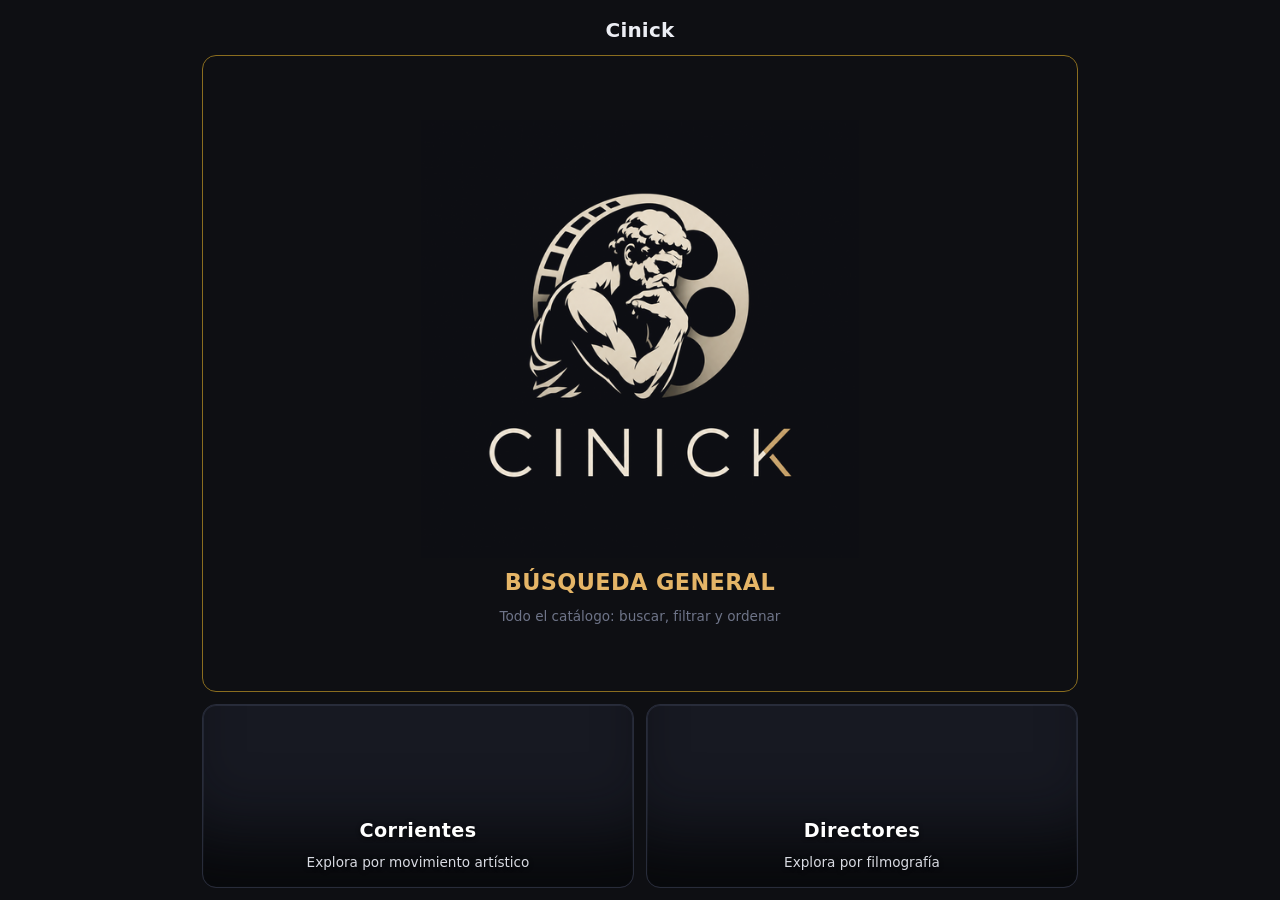
<file: index.html>
<!doctype html>
<html lang="es">
<head>
<meta charset="utf-8">
<meta name="viewport" content="width=device-width, initial-scale=1, viewport-fit=cover">
<title>Cinick</title>
<meta name="description" content="Catálogo personal de cine: películas, animación, series y documentales.">
<meta name="theme-color" content="#0e0f13">
<meta name="apple-mobile-web-app-capable" content="yes">
<meta name="apple-mobile-web-app-status-bar-style" content="black-translucent">
<meta name="apple-mobile-web-app-title" content="Cinick">
<link rel="manifest" href="manifest.json">
<link rel="icon" href="icons/favicon-32.png">
<link rel="apple-touch-icon" href="icons/apple-touch-icon.png">
<link rel="stylesheet" href="styles.css">
</head>
<body class="home-body">

<h1 class="home-title">Cinick</h1>

<main class="home-wrap">
  <a class="home-tile home-tile-main" href="catalogo.html" style="background-color:#0e0f13">
    <img class="home-tile-logo" src="icons/icon-512.png" alt="">
    <span class="home-tile-label">BÚSQUEDA GENERAL</span>
    <span class="home-tile-sub">Todo el catálogo: buscar, filtrar y ordenar</span>
  </a>

  <div class="home-row">
    <a class="home-tile home-tile-bg" href="corrientes.html"
       style="background-image:url('https://image.tmdb.org/t/p/w500/1uqxcqhTNXZLyZoNKeqVkMVzuU4.jpg')">
      <span class="home-tile-label">Corrientes</span>
      <span class="home-tile-sub">Explora por movimiento artístico</span>
    </a>
    <a class="home-tile home-tile-bg" href="directores.html"
       style="background-image:url('https://image.tmdb.org/t/p/w500/wwBzRDoIW6Ld64h6OkQ6ImCZKsR.jpg')">
      <span class="home-tile-label">Directores</span>
      <span class="home-tile-sub">Explora por filmografía</span>
    </a>
  </div>
</main>

<script>
if ('serviceWorker' in navigator) {
  window.addEventListener('load', () => navigator.serviceWorker.register('sw.js').catch(() => {}));
}
</script>
</body>
</html>
</file>
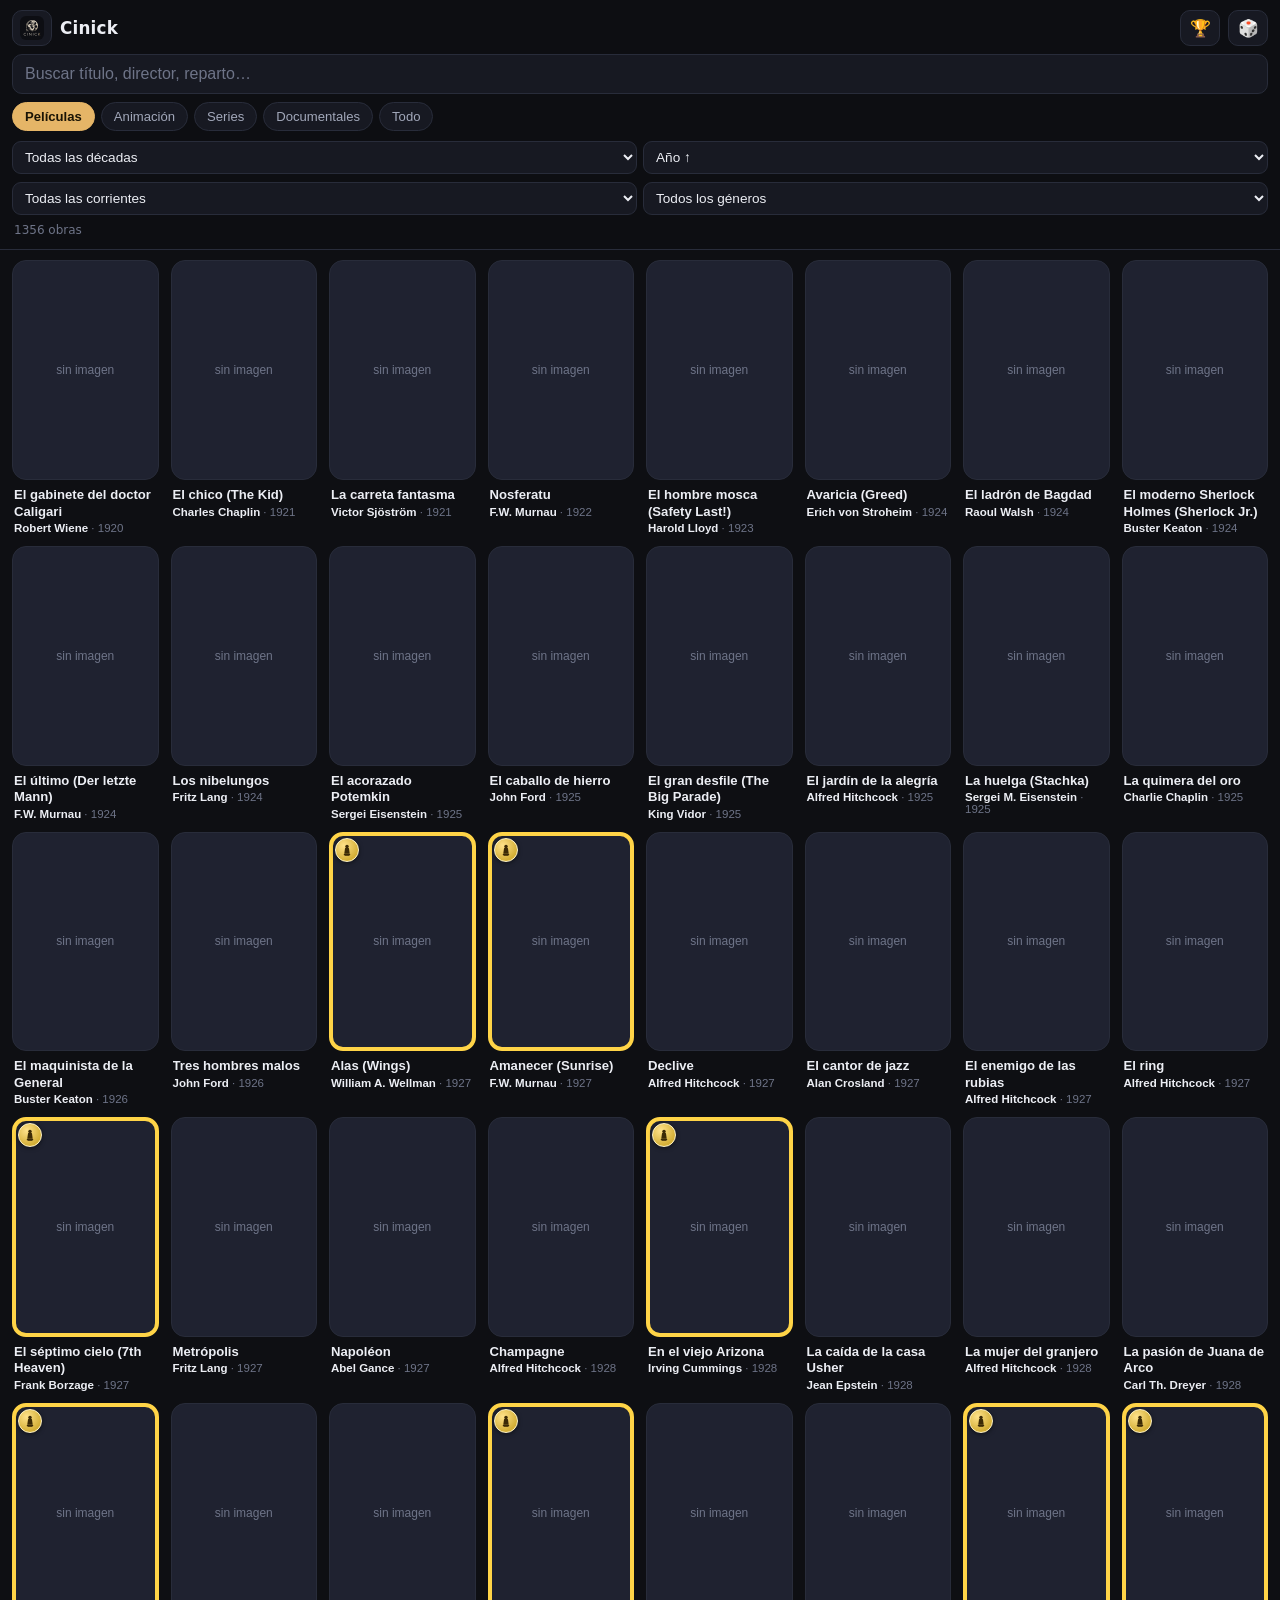
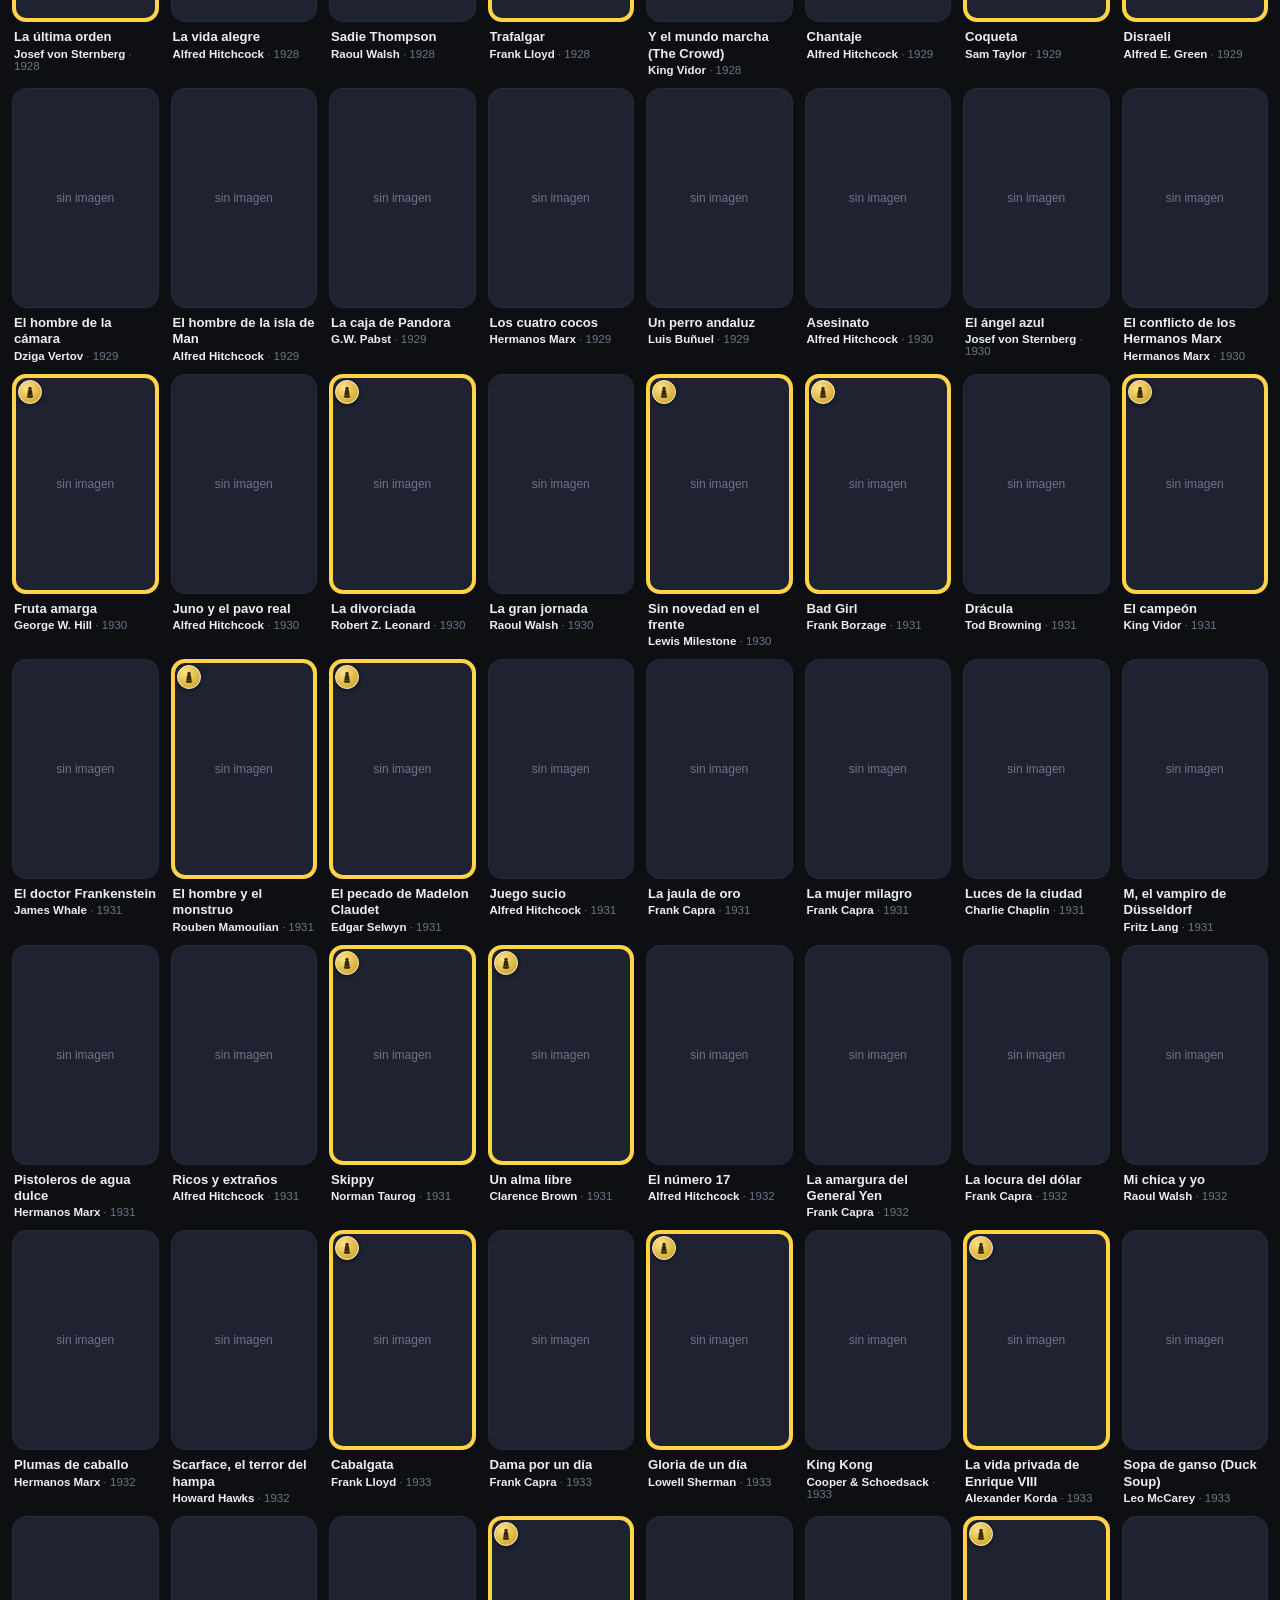
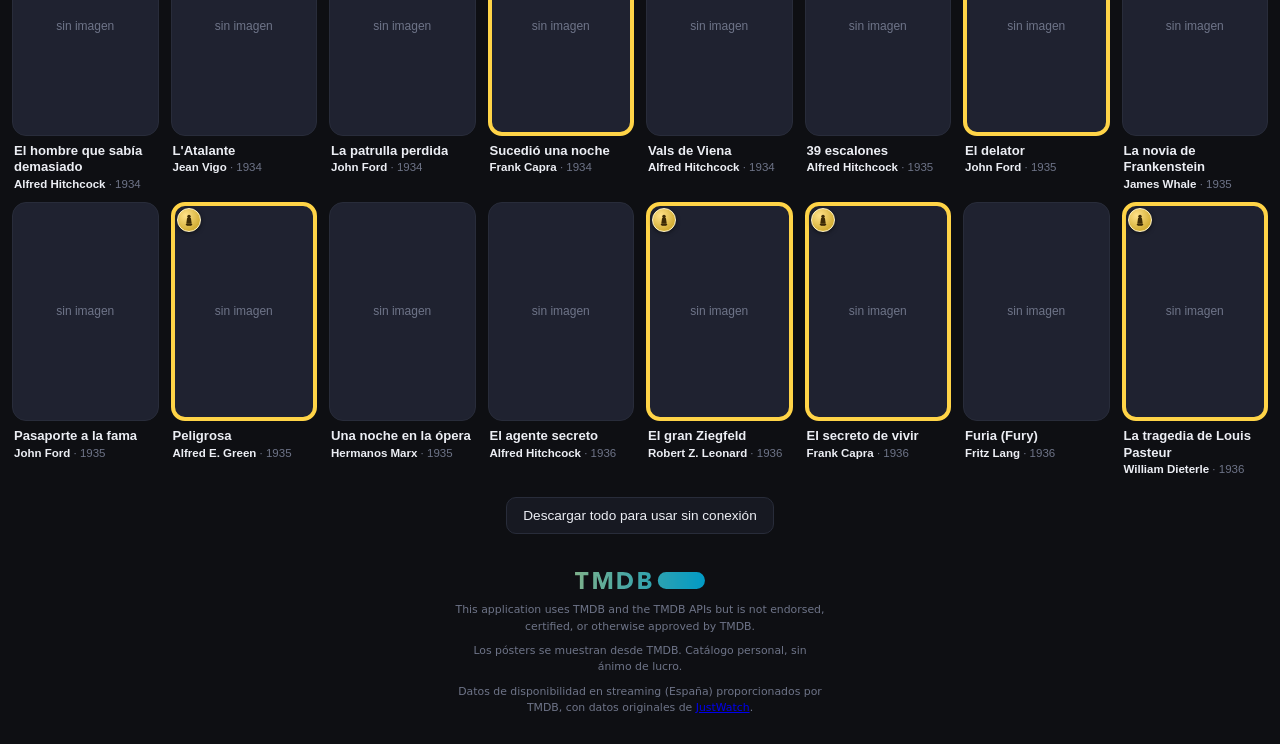
<file: catalogo.html>
<!doctype html>
<html lang="es">
<head>
<meta charset="utf-8">
<meta name="viewport" content="width=device-width, initial-scale=1, viewport-fit=cover">
<title>Cinick</title>
<meta name="description" content="Catálogo personal de cine: películas, animación, series y documentales.">
<meta name="theme-color" content="#0e0f13">
<meta name="apple-mobile-web-app-capable" content="yes">
<meta name="apple-mobile-web-app-status-bar-style" content="black-translucent">
<meta name="apple-mobile-web-app-title" content="Cinick">
<link rel="manifest" href="manifest.json">
<link rel="icon" href="icons/favicon-32.png">
<link rel="apple-touch-icon" href="icons/apple-touch-icon.png">
<link rel="stylesheet" href="styles.css">
</head>
<body>

<header class="topbar">
  <div class="topbar-row">
    <a href="index.html" class="icon-btn logo-btn" title="Inicio" aria-label="Volver al inicio">
      <img src="icons/icon-192.png" alt="" width="24" height="24">
    </a>
    <h1>Cinick</h1>
    <button id="btn-award" class="icon-btn" title="Premios" aria-label="Filtrar por premios">🏆</button>
    <button id="btn-random" class="icon-btn" title="Sorpréndeme" aria-label="Obra al azar">🎲</button>
  </div>
  <div class="search-wrap">
    <input id="search" type="search" placeholder="Buscar título, director, reparto…"
           autocomplete="off" autocapitalize="off" spellcheck="false" aria-label="Buscar">
    <button id="btn-clear" class="clear-btn" hidden aria-label="Limpiar búsqueda">×</button>
  </div>
  <nav class="chips" id="chips-section" aria-label="Filtrar por tipo"></nav>
  <div class="row-controls">
    <select id="filter-decade" aria-label="Filtrar por década"></select>
    <select id="sort" aria-label="Ordenar">
      <option value="year-asc">Año ↑</option>
      <option value="year-desc">Año ↓</option>
      <option value="title">Título A-Z</option>
      <option value="director">Director A-Z</option>
      <option value="tmdb-desc">Puntuación TMDB ↓</option>
    </select>
  </div>
  <div class="row-controls">
    <select id="filter-movement" aria-label="Filtrar por corriente artística"></select>
    <select id="filter-genre" aria-label="Filtrar por género"></select>
  </div>
  <p class="count" id="count" role="status"></p>
</header>

<main>
  <div id="grid" class="grid"></div>
  <p id="empty" class="empty" hidden>Nada coincide con esa búsqueda.</p>
</main>

<footer class="foot">
  <button id="btn-offline" class="ghost-btn">Descargar todo para usar sin conexión</button>
  <p id="offline-status" class="offline-status"></p>
  <!-- Atribución exigida por las condiciones de la API de TMDB: su logo más
       la frase literal. El texto en inglés va tal cual lo especifican. -->
  <div class="attrib">
    <a href="https://www.themoviedb.org/" target="_blank" rel="noopener noreferrer">
      <img src="icons/tmdb.svg" alt="The Movie Database (TMDB)" class="tmdb-logo" width="130" height="17">
    </a>
    <p lang="en">
      This application uses TMDB and the TMDB APIs but is not endorsed,
      certified, or otherwise approved by TMDB.
    </p>
    <p>
      Los pósters se muestran desde TMDB. Catálogo personal, sin ánimo de lucro.
    </p>
    <p>
      Datos de disponibilidad en streaming (España) proporcionados por TMDB,
      con datos originales de <a href="https://www.justwatch.com/" target="_blank" rel="noopener noreferrer">JustWatch</a>.
    </p>
  </div>
</footer>

<dialog id="sheet" class="sheet" aria-label="Ficha de la obra">
  <button id="sheet-close" class="sheet-close" aria-label="Cerrar">×</button>
  <div id="sheet-body"></div>
</dialog>

<dialog id="lightbox" class="lightbox" aria-label="Póster ampliado">
  <img id="lightbox-img" alt="">
</dialog>

<script src="app.js"></script>
</body>
</html>
</file>
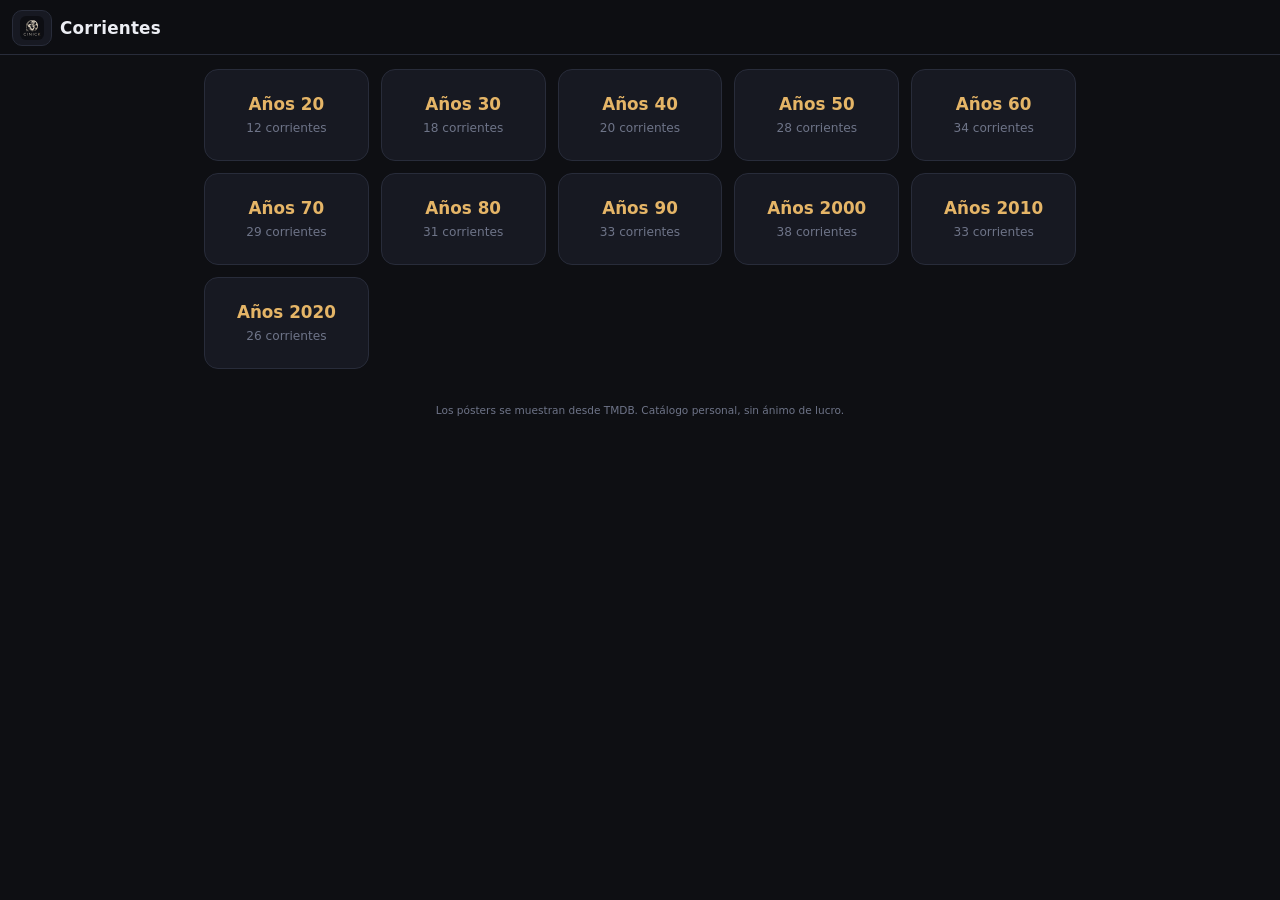
<file: corrientes.html>
<!doctype html>
<html lang="es">
<head>
<meta charset="utf-8">
<meta name="viewport" content="width=device-width, initial-scale=1, viewport-fit=cover">
<title>Corrientes — Cinick</title>
<meta name="theme-color" content="#0e0f13">
<meta name="apple-mobile-web-app-capable" content="yes">
<meta name="apple-mobile-web-app-status-bar-style" content="black-translucent">
<link rel="manifest" href="manifest.json">
<link rel="icon" href="icons/favicon-32.png">
<link rel="apple-touch-icon" href="icons/apple-touch-icon.png">
<link rel="stylesheet" href="styles.css">
</head>
<body data-page="corrientes">

<header class="topbar">
  <div class="topbar-row">
    <a href="index.html" id="home-btn" class="icon-btn logo-btn" title="Inicio" aria-label="Volver al inicio">
      <img src="icons/icon-192.png" alt="" width="24" height="24">
    </a>
    <h1 id="page-title">Corrientes</h1>
  </div>
</header>

<main id="browse-wrap" class="browse-wrap">
  <p class="browse-empty">Cargando…</p>
</main>

<footer class="foot home-foot">
  <p class="attrib-mini">Los pósters se muestran desde TMDB. Catálogo personal, sin ánimo de lucro.</p>
</footer>

<script src="browse.js"></script>
</body>
</html>
</file>
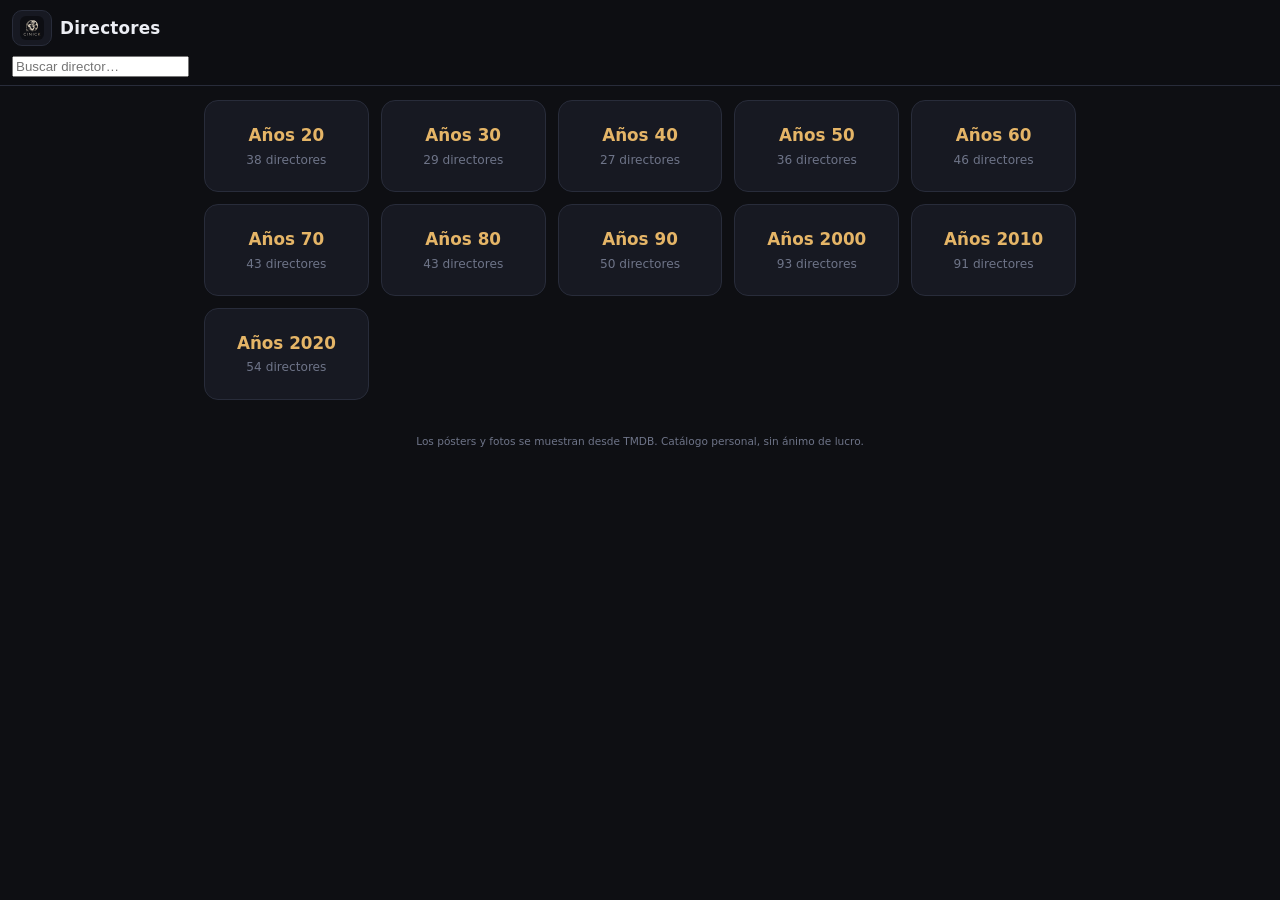
<file: directores.html>
<!doctype html>
<html lang="es">
<head>
<meta charset="utf-8">
<meta name="viewport" content="width=device-width, initial-scale=1, viewport-fit=cover">
<title>Directores — Cinick</title>
<meta name="theme-color" content="#0e0f13">
<meta name="apple-mobile-web-app-capable" content="yes">
<meta name="apple-mobile-web-app-status-bar-style" content="black-translucent">
<link rel="manifest" href="manifest.json">
<link rel="icon" href="icons/favicon-32.png">
<link rel="apple-touch-icon" href="icons/apple-touch-icon.png">
<link rel="stylesheet" href="styles.css">
</head>
<body data-page="directores">

<header class="topbar">
  <div class="topbar-row">
    <a href="index.html" id="home-btn" class="icon-btn logo-btn" title="Inicio" aria-label="Volver al inicio">
      <img src="icons/icon-192.png" alt="" width="24" height="24">
    </a>
    <h1 id="page-title">Directores</h1>
  </div>
  <div class="search-wrap">
    <input id="director-search" type="search" placeholder="Buscar director…"
           autocomplete="off" autocapitalize="off" spellcheck="false" aria-label="Buscar director">
    <button id="director-search-clear" class="clear-btn" hidden aria-label="Limpiar búsqueda">×</button>
  </div>
</header>

<main id="browse-wrap" class="browse-wrap">
  <p class="browse-empty">Cargando…</p>
</main>

<footer class="foot home-foot">
  <p class="attrib-mini">Los pósters y fotos se muestran desde TMDB. Catálogo personal, sin ánimo de lucro.</p>
</footer>

<script src="browse.js"></script>
</body>
</html>
</file>
<file: styles.css>
:root{
  --bg:#0e0f13; --bg-elev:#171922; --bg-elev2:#1f2230;
  --fg:#eceef4; --fg-dim:#a2a8ba; --fg-faint:#6e7488;
  --accent:#e5b567; --accent-dim:#8a6d1f;
  --line:#282c3a;
  --radius:14px;
  --safe-b:env(safe-area-inset-bottom,0px);
}
*{box-sizing:border-box}
html,body{margin:0;padding:0}
body{
  background:var(--bg); color:var(--fg);
  font:16px/1.45 system-ui,-apple-system,"Segoe UI",Roboto,sans-serif;
  -webkit-text-size-adjust:100%;
  overscroll-behavior-y:contain;
}

/* ---------- barra superior ---------- */
.topbar{
  position:sticky; top:0; z-index:20;
  background:rgba(14,15,19,.94);
  backdrop-filter:saturate(160%) blur(12px);
  border-bottom:1px solid var(--line);
  padding:calc(env(safe-area-inset-top,0px) + 10px) 12px 8px;
}
.topbar-row{display:flex; align-items:center; gap:8px}
h1{
  margin:0; font-size:1.05rem; font-weight:700; letter-spacing:.2px; flex:1;
}
.icon-btn{
  display:inline-flex; align-items:center; justify-content:center;
  background:var(--bg-elev); border:1px solid var(--line); color:var(--fg);
  border-radius:10px; width:40px; height:36px; font-size:1.05rem; cursor:pointer;
  text-decoration:none; flex:0 0 auto;
}
.icon-btn:active{background:var(--bg-elev2)}
.icon-btn[aria-pressed="true"]{background:var(--accent); border-color:var(--accent); color:#1a1405}
.logo-btn img{width:24px; height:24px; border-radius:6px; display:block}

.search-wrap{position:relative; margin-top:8px}
#search{
  width:100%; padding:10px 34px 10px 12px;
  background:var(--bg-elev); color:var(--fg);
  border:1px solid var(--line); border-radius:10px; font-size:16px;
}
#search::placeholder{color:var(--fg-faint)}
#search:focus{outline:2px solid var(--accent-dim); outline-offset:1px}
.clear-btn{
  position:absolute; right:6px; top:50%; transform:translateY(-50%);
  background:none; border:0; color:var(--fg-dim); font-size:1.4rem;
  width:28px; height:28px; line-height:1; cursor:pointer;
}

.chips{display:flex; gap:6px; overflow-x:auto; margin-top:8px; padding-bottom:2px;
  scrollbar-width:none}
.chips::-webkit-scrollbar{display:none}
.chip{
  flex:0 0 auto; padding:6px 12px; border-radius:999px;
  background:var(--bg-elev); border:1px solid var(--line);
  color:var(--fg-dim); font-size:.82rem; cursor:pointer; white-space:nowrap;
}
.chip[aria-pressed="true"]{
  background:var(--accent); border-color:var(--accent); color:#1a1405; font-weight:600;
}

.row-controls{display:flex; gap:6px; margin-top:8px}
.row-controls select{
  flex:1; min-width:0; padding:7px 8px; font-size:.85rem;
  background:var(--bg-elev); color:var(--fg);
  border:1px solid var(--line); border-radius:9px;
  text-overflow:ellipsis;
}
.count{margin:7px 2px 2px; font-size:.75rem; color:var(--fg-faint)}

/* ---------- rejilla ---------- */
main{padding:10px 12px 0}
.grid{
  display:grid; gap:12px;
  grid-template-columns:repeat(auto-fill,minmax(140px,1fr));
}
.card{
  position:relative;
  background:none; border:0; padding:0; margin:0;
  color:inherit; text-align:left; cursor:pointer;
  display:flex; flex-direction:column;
}
.card img, .card .ph{
  width:100%; aspect-ratio:2/3; object-fit:cover;
  border-radius:var(--radius); background:var(--bg-elev2);
  border:1px solid var(--line); display:block;
}
.card .ph{display:grid; place-items:center; color:var(--fg-faint); font-size:.75rem}
.card:active img{transform:scale(.98)}
.card img{transition:transform .12s ease}
.card h3{
  margin:7px 2px 0; font-size:.82rem; font-weight:600; line-height:1.25;
  display:-webkit-box; -webkit-line-clamp:2; -webkit-box-orient:vertical; overflow:hidden;
}
.card p{margin:2px 2px 0; font-size:.72rem; color:var(--fg-faint)}

/* marco de premio Oscar: dorado para ganadoras, plateado para finalistas.
   Sólo borde, sin halo difuminado. */
.card.frame-gold img, .card.frame-gold .ph{border:4px solid #ffd447}
.card.frame-silver img, .card.frame-silver .ph{border:4px solid #e2e4ea}

/* iconitos de premio, sólo informativos */
.badges{
  position:absolute; top:6px; left:6px; z-index:1;
  display:flex; flex-wrap:wrap; gap:4px; max-width:calc(100% - 12px); pointer-events:none;
}
.badge{
  display:grid; place-items:center;
  width:24px; height:24px; font-size:1rem; line-height:1; border-radius:50%;
  background:rgba(10,11,15,.55); border:1.5px solid rgba(255,255,255,.85);
  box-shadow:0 1px 4px rgba(0,0,0,.5);
}
.badge-oscar{background:radial-gradient(circle at 35% 30%, #ffe28a, #d4af37 70%); border-color:#fff3c4}
.badge-palma{background:radial-gradient(circle at 35% 30%, #8fd98f, #2e7d32 70%); border-color:#c8f0c8}
.badge-cannes{background:radial-gradient(circle at 35% 30%, #ff8a80, #c62828 70%); border-color:#ffd3cf}
.badge-globo{background:radial-gradient(circle at 35% 30%, #90caf9, #1565c0 70%); border-color:#cfe8ff}

/* nombre del director, clicable dentro de tarjeta y ficha */
.dir-link{
  cursor:pointer; font-weight:700; color:var(--fg);
  text-decoration:underline; text-decoration-color:transparent; transition:text-decoration-color .12s ease;
}
.dir-link:hover, .dir-link:focus{text-decoration-color:currentColor}

.empty{text-align:center; color:var(--fg-faint); padding:40px 20px}

/* ---------- ficha ---------- */
.sheet{
  border:0; padding:0; width:min(680px,94%); max-height:85vh;
  background:var(--bg-elev); color:var(--fg);
  border-radius:18px; margin:auto;
  overflow:auto; position:fixed; inset:0;
}
.sheet::backdrop{background:rgba(0,0,0,.65)}
.sheet-close{
  position:sticky; top:8px; float:right; margin:8px 10px 0 0; z-index:2;
  width:34px; height:34px; border-radius:50%;
  background:rgba(0,0,0,.55); border:1px solid var(--line);
  color:var(--fg); font-size:1.3rem; line-height:1; cursor:pointer;
}
.sheet-inner{padding:18px 18px calc(24px + var(--safe-b))}
.sheet-hero{display:flex; gap:14px; margin-bottom:14px}
.poster-zoom{
  position:relative; flex:0 0 104px; width:104px; padding:0; margin:0;
  border:0; background:none; cursor:zoom-in;
}
.poster-zoom img{
  width:100%; aspect-ratio:2/3; object-fit:cover; display:block;
  border-radius:10px; border:1px solid var(--line);
}
.zoom-hint{
  position:absolute; right:5px; bottom:5px; font-size:.72rem; line-height:1;
  padding:4px 5px; border-radius:7px; background:rgba(10,11,15,.65);
  border:1px solid rgba(255,255,255,.5); pointer-events:none;
}

/* ---------- visor de póster ampliado ----------
   OJO: "display" va sólo en la regla [open]. Puesto en .lightbox a secas,
   el diálogo (que por defecto ya es position:absolute vía el user-agent)
   se queda cubriendo toda la pantalla y comiéndose los clics AUNQUE esté
   cerrado, porque deja de aplicarse el "display:none" por defecto. */
.lightbox{
  border:0; padding:0; margin:0; inset:0; width:100vw; height:100vh;
  max-width:100vw; max-height:100vh; background:transparent; cursor:zoom-out;
}
.lightbox[open]{display:flex; align-items:center; justify-content:center}
.lightbox::backdrop{background:rgba(0,0,0,.92)}
.lightbox img{max-width:94vw; max-height:94vh; object-fit:contain; border-radius:8px}
/* hueco para que el botón de cerrar no se coma el final del título */
.sheet-hero h2{margin:0 0 4px; padding-right:40px; font-size:1.1rem; line-height:1.25}
.sheet-hero .meta{margin:0; color:var(--fg-dim); font-size:.85rem}
.sheet-hero .tag{
  display:inline-block; margin-top:8px; padding:3px 9px; border-radius:999px;
  background:var(--bg-elev2); border:1px solid var(--line);
  font-size:.7rem; color:var(--fg-dim);
}
.synopsis{margin:0 0 16px; font-size:.88rem; line-height:1.5; color:var(--fg)}

.watch-row{display:flex; align-items:center; flex-wrap:wrap; gap:10px; margin:0 0 16px}
.watch-label{
  font-size:.74rem; font-weight:700; text-transform:uppercase; letter-spacing:.4px;
  color:var(--fg-faint);
}
.watch-row .providers{display:flex; flex-wrap:wrap; gap:8px}
.watch-row .provider-icon{
  width:34px; height:34px; border-radius:9px; object-fit:cover; display:block;
  border:1px solid var(--line);
}

dl{margin:0; display:grid; grid-template-columns:auto 1fr; gap:8px 14px; font-size:.86rem}
dt{color:var(--fg-faint); font-size:.74rem; text-transform:uppercase; letter-spacing:.4px;
   padding-top:2px}
dd{margin:0}
dd.premios{color:var(--accent)}

/* ---------- filmografía de director ---------- */
.director-title{margin:0 40px 2px 0; font-size:1.1rem; line-height:1.25}
.director-grid{
  display:grid; gap:12px; margin-top:14px;
  grid-template-columns:repeat(auto-fill,minmax(140px,1fr));
}
.director-item{
  background:none; border:0; padding:0; margin:0;
  color:inherit; text-align:left; cursor:pointer;
  display:flex; flex-direction:column;
}
.director-item img, .director-item .ph{
  width:100%; aspect-ratio:2/3; object-fit:cover;
  border-radius:10px; background:var(--bg-elev2);
  border:1px solid var(--line); display:block;
}
.director-item .ph{display:grid; place-items:center; color:var(--fg-faint); font-size:.75rem}
.director-item h4{
  margin:7px 2px 0; font-size:.82rem; font-weight:600; line-height:1.25;
  display:-webkit-box; -webkit-line-clamp:2; -webkit-box-orient:vertical; overflow:hidden;
}
.director-item p{margin:2px 2px 0; font-size:.72rem; color:var(--fg-faint)}

/* ---------- pie ---------- */
.foot{padding:22px 14px calc(28px + var(--safe-b)); text-align:center}
.ghost-btn{
  background:var(--bg-elev); color:var(--fg); border:1px solid var(--line);
  border-radius:10px; padding:10px 16px; font-size:.85rem; cursor:pointer;
}
.ghost-btn:disabled{opacity:.5; cursor:default}
.offline-status{margin:8px 0 0; font-size:.75rem; color:var(--fg-dim); min-height:1em}
.attrib{margin:18px auto 0; max-width:34em; font-size:.68rem; color:var(--fg-faint); line-height:1.5}
.attrib p{margin:8px 0 0}
.tmdb-logo{width:130px; height:auto; opacity:.85}

/* ---------- pantalla de inicio ----------
   min-height (no height fija) y sin overflow:hidden: si el navegador
   calcula mal el 100dvh al volver de otra página (el tamaño real del
   visor cambia mientras aparece/desaparece la barra de direcciones), el
   sobrante simplemente se puede desplazar en vez de quedar cortado y
   fuera de alcance por debajo de la pantalla. */
.home-body{display:flex; flex-direction:column; min-height:100vh; min-height:100dvh}
.home-title{
  flex:0 0 auto; text-align:center;
  margin:0; padding:calc(env(safe-area-inset-top,0px) + 16px) 16px 10px;
  font-size:1.25rem; font-weight:700; letter-spacing:.2px;
}
.home-wrap{
  flex:1; min-height:480px; display:flex; flex-direction:column; gap:12px;
  max-width:900px; width:100%; margin:0 auto;
  padding:0 12px calc(12px + var(--safe-b));
}
.home-tile{
  display:flex; flex-direction:column; align-items:center; justify-content:center; gap:8px;
  background:var(--bg-elev); border:1px solid var(--line); border-radius:var(--radius);
  color:inherit; text-decoration:none; text-align:center;
  padding:16px; cursor:pointer; transition:background .12s ease, transform .08s ease;
}
.home-tile:active{background:var(--bg-elev2); transform:scale(.98)}
/* mismo fondo que el logo: sin borde de color entre uno y otro */
.home-tile-main{
  flex:1 1 55%; min-height:0;
  background-color:var(--bg);
  border-color:var(--accent-dim);
}
.home-tile-logo{
  width:auto; height:auto; max-width:52%; max-height:56%; object-fit:contain;
}
.home-tile-label{
  font-size:1.2rem; font-weight:700; letter-spacing:.4px; color:var(--accent);
}
.home-tile-main .home-tile-label{font-size:1.4rem}
.home-tile-sub{font-size:.85rem; color:var(--fg-faint)}

/* recuadros de Corrientes/Directores: imagen a sangre con degradado para
   que se lea el texto encima */
.home-tile-bg{
  position:relative; justify-content:flex-end; padding-bottom:14px;
  background-size:cover; background-position:center;
  box-shadow:inset 0 -90px 70px -40px rgba(6,7,9,.95), inset 0 0 0 1px var(--line);
}
.home-tile-bg .home-tile-label{color:#fff; text-shadow:0 1px 4px rgba(0,0,0,.8)}
.home-tile-bg .home-tile-sub{color:#d8dae2; text-shadow:0 1px 4px rgba(0,0,0,.8)}
.home-row{flex:1 1 45%; min-height:0; display:grid; grid-template-columns:1fr 1fr; gap:12px}
.home-row .home-tile{height:100%}
.home-foot{padding:10px 14px calc(14px + var(--safe-b))}
.attrib-mini{margin:0; font-size:.66rem; color:var(--fg-faint)}

/* ---------- páginas de exploración (corrientes / directores) ---------- */
.browse-wrap{padding:14px 14px calc(24px + var(--safe-b)); max-width:900px; margin:0 auto}
.browse-decade{
  margin:22px 0 10px; padding-bottom:6px; border-bottom:1px solid var(--line);
  font-size:.95rem; font-weight:700; color:var(--fg-dim);
}
.browse-decade:first-child{margin-top:4px}
.browse-grid{
  display:grid; gap:12px;
  grid-template-columns:repeat(auto-fill,minmax(110px,1fr));
}
.browse-item{
  background:none; border:0; padding:0; margin:0; color:inherit;
  text-decoration:none; text-align:center; cursor:pointer;
  display:flex; flex-direction:column; align-items:center; gap:6px;
}
.browse-item img, .browse-item .ph{
  width:100%; aspect-ratio:2/3; object-fit:cover;
  border-radius:var(--radius); background:var(--bg-elev2);
  border:1px solid var(--line); display:block;
}
.browse-item .ph{display:grid; place-items:center; color:var(--fg-faint); font-size:.7rem}
.browse-item.is-person img, .browse-item.is-person .ph, .browse-item.is-person .avatar-init{
  aspect-ratio:1/1; border-radius:50%;
}
.avatar-init{
  width:100%; aspect-ratio:1/1; border-radius:50%; display:grid; place-items:center;
  background:var(--bg-elev2); border:1px solid var(--line);
  font-size:1.1rem; font-weight:700; color:var(--accent);
}
.browse-item span{
  font-size:.76rem; font-weight:600; line-height:1.25;
  display:-webkit-box; -webkit-line-clamp:2; -webkit-box-orient:vertical; overflow:hidden;
}
.browse-empty{text-align:center; color:var(--fg-faint); padding:40px 20px}

/* pantalla intermedia: recuadros de década antes de listar corrientes/directores */
.decade-grid{
  display:grid; gap:12px;
  grid-template-columns:repeat(auto-fill,minmax(140px,1fr));
}
.decade-tile{
  display:flex; flex-direction:column; align-items:center; justify-content:center; gap:4px;
  background:var(--bg-elev); border:1px solid var(--line); border-radius:var(--radius);
  color:inherit; text-decoration:none; text-align:center;
  padding:22px 10px; cursor:pointer; transition:background .12s ease, transform .08s ease;
}
.decade-tile:active{background:var(--bg-elev2); transform:scale(.98)}
.decade-tile-label{font-size:1.05rem; font-weight:700; color:var(--accent)}
.decade-tile-sub{font-size:.76rem; color:var(--fg-faint)}

@media (prefers-reduced-motion:reduce){*{transition:none!important}}
</file>
